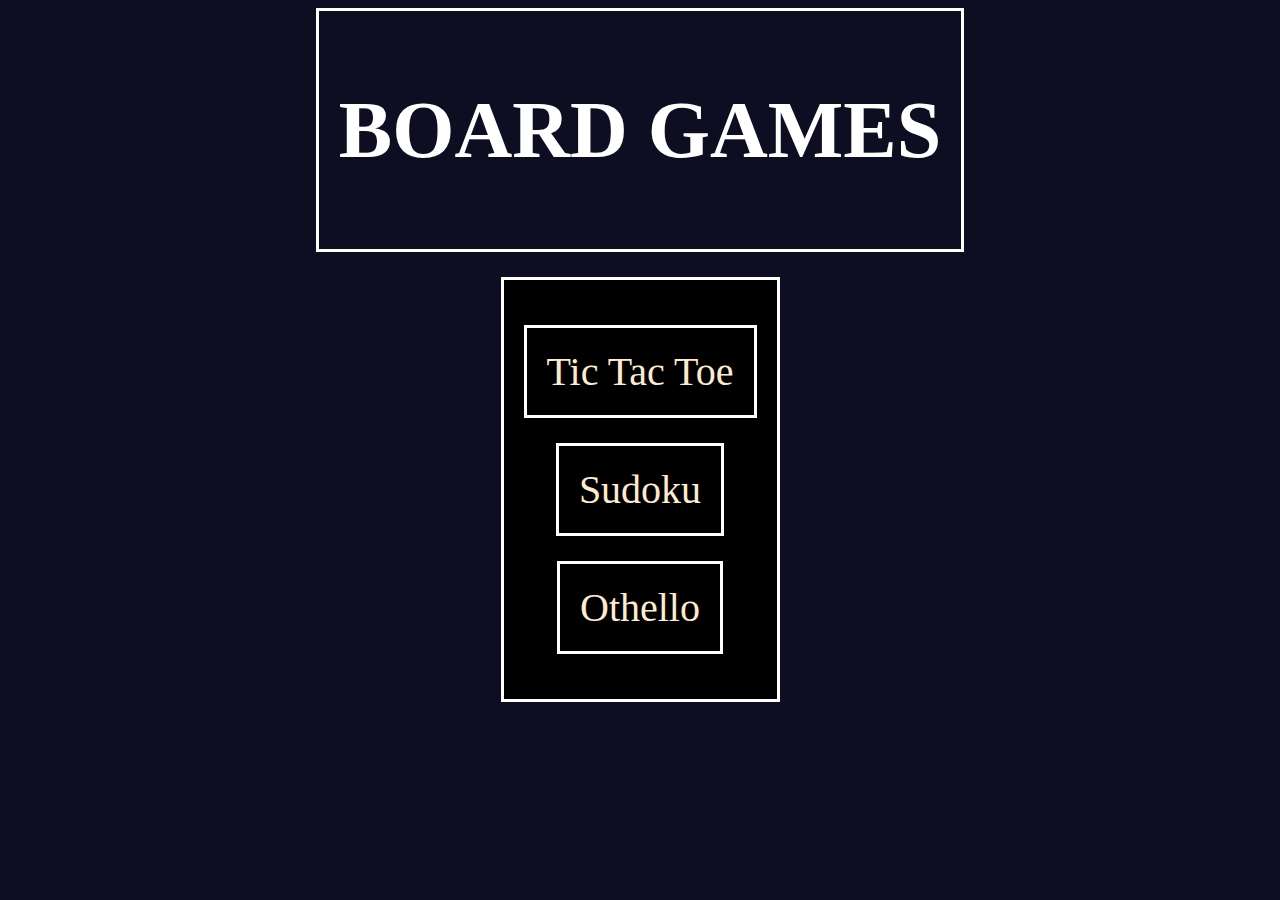
<file: index.html>
<!DOCTYPE html>
<html lang="en">
<head>
    <meta charset="UTF-8">
    <meta http-equiv="X-UA-Compatible" content="IE=edge">
    <meta name="viewport" content="width=device-width, initial-scale=1.0">
    <link rel="stylesheet" href="style.css">
    <title>Anii-board</title>
</head>
<body>
    <div class="title">
        <h1>
            BOARD GAMES
        </h1>
    </div>
    <div class="contents">
       <div class="contents" onclick='window.open("./anii-TicTacToe/index.html")'>
            Tic Tac Toe
       </div>
        <div class="contents" onclick='window.open("./anii-sudoku/index.html")'>
           Sudoku
        </div>
        <div class="contents" onclick='window.open("./anii-othello/index.html")'>
           Othello
        </div>
    </div>
    
</body>
</html>
</file>
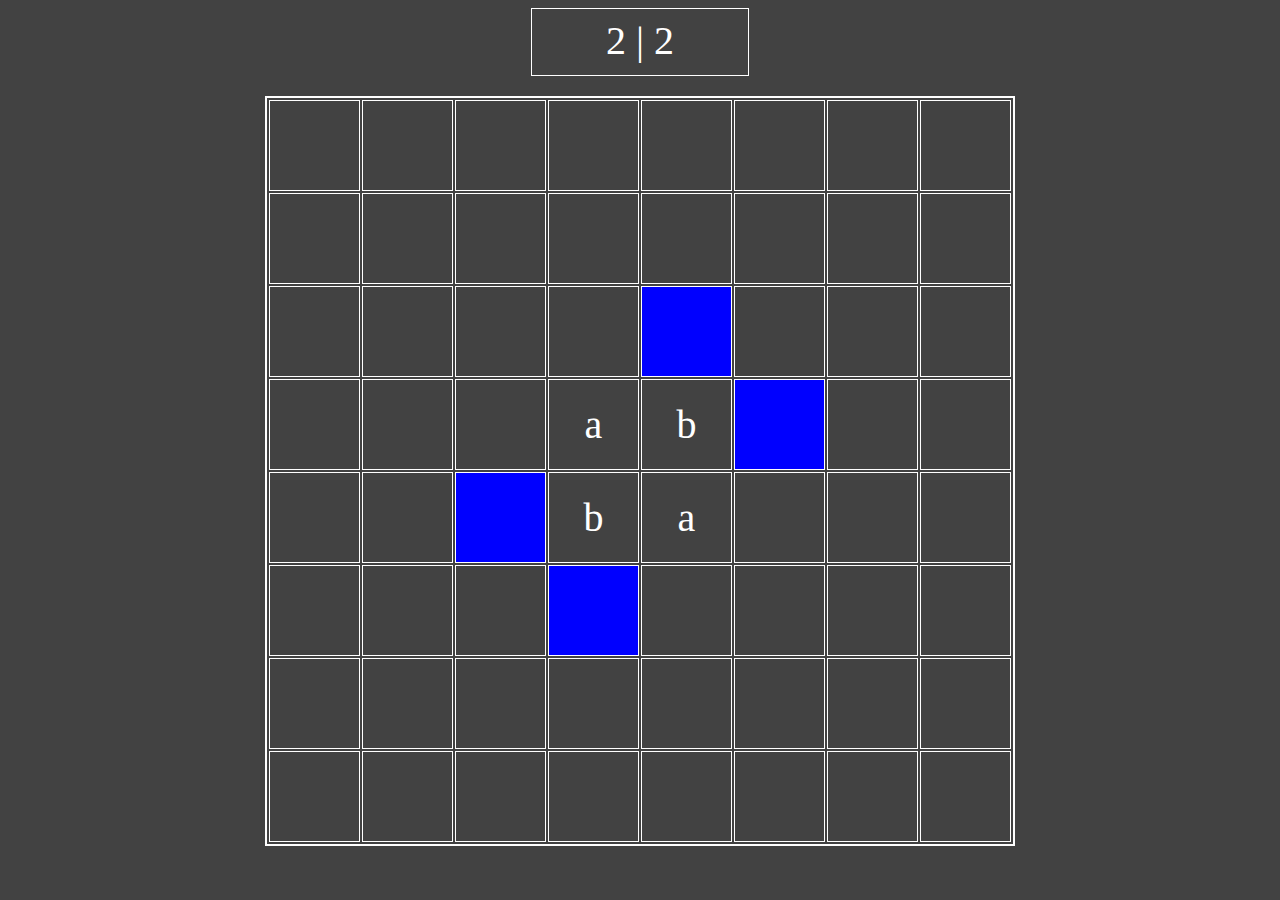
<file: anii-othello/index.html>
<!DOCTYPE html>
<html lang="en">
<head>
    <meta charset="UTF-8">
    <meta http-equiv="X-UA-Compatible" content="IE=edge">
    <meta name="viewport" content="width=device-width, initial-scale=1.0">
    <title>Document</title>
    <link rel="stylesheet" href="./style.css">
</head>
<body>
    <script src="./script.js"></script>
</body>
</html>
</file>
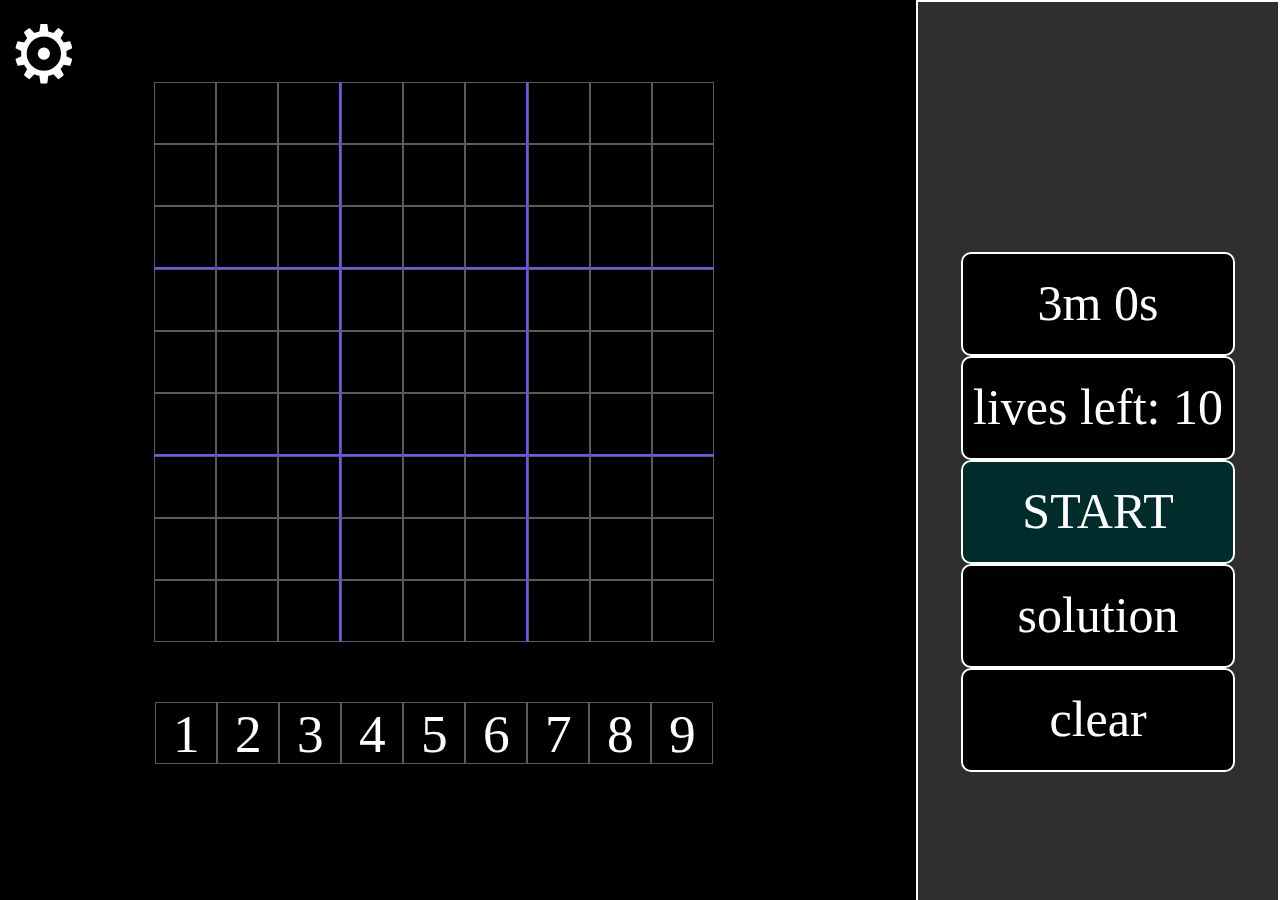
<file: anii-sudoku/index.html>
<!DOCTYPE html>
<html lang="en">
<head>
    <meta charset="UTF-8">
    <meta http-equiv="X-UA-Compatible" content="IE=edge">
    <meta name="viewport" content="width=device-width, initial-scale=1.0">
    <link rel="stylesheet" href="./sudoku.css">
    <link rel="icon" href="./sudoku.webp" type="image/x-icon">
    <script src="./sudoku.js"></script>
    <title>Sudoku</title>
    <style>
        body {
            background-color: black;
            color: white;
        }
    </style>
</head>
<body>
    <span class="navbtn" id="mainNav" onclick="Nav()" >&#9881;</span>





    <div class="settings" id="settings">
        <span class="navbtn" onclick="Nav()">close</span><br><br>
        <div>
            time: <br>
            <input id="selectTime" type="number" step="1" onchange="updateTime()">
        </div><br>
        <div>
            level: <br>
            <select id="selectLevel" onchange="updateLevel()">
                <option value="easy">easy</option>
                <option value="mid">mid</option>
                <option value="hard">hard</option>
              </select>
        </div><br>
        <div>
            lives: <br>
            <input id="selectLives" type="number" placeholder="5" onchange="updateLives()">          
        </div><br>
        <!-- 
        <div>
            mode: <br>
            <select id="selectMode" onchange="updateMode()">
                <option value="number">number</option>
                <option value="color">color</option>
              </select>
        </div><br>
        -->
    </div>
    <br><br><br>






    <div id="game">
        <div id="board"></div>
        <div id="keypad"></div><br>
    </div>
    <div class="status">
        <div id="timer"></div>
        <div id="lives"></div>
        <div id="startBtn" onclick="startGame()">START</div>
        <div onclick="autofill()">solution</div>
        <div onclick="destroy()">clear</div>
    </div>
</body>
</html>
</file>
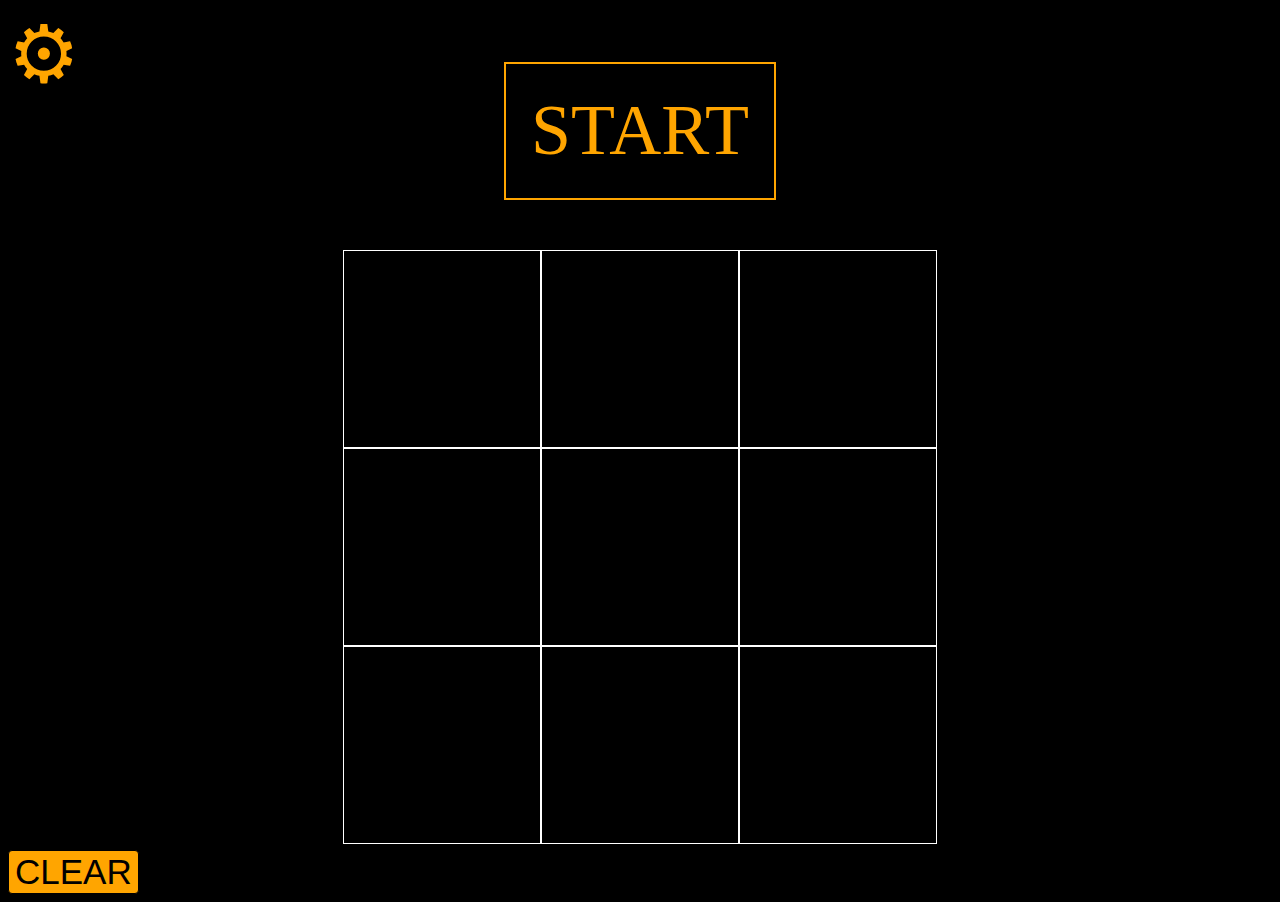
<file: anii-TicTacToe/index.html>
<!DOCTYPE html>
<html lang="en">
<head>
    <meta charset="UTF-8">
    <meta http-equiv="X-UA-Compatible" content="IE=edge">
    <meta name="viewport" content="width=device-width, initial-scale=1.0">
    <link rel="stylesheet" href="./XO.css">
    <link rel="icon" href="/images/X.png" type="image/x-icon">
    <script src="XO.js"></script>
    <style>
        body {
            background-color: black;
            color: blanchedalmond;
        }
    </style>
    <title>Tic Tac Toe</title>
</head>
<body class="dark">

    <span class="navbtn" id="mainNav" onclick="Nav()" >&#9881;</span>
    
    <div class="settings" id="settings">
        <span class="navbtn" onclick="Nav()">close</span><br><br>

        <div class="player">
            player 1:
            <div id="symbol1">
                symbol: <br>
                <select id="selectS1" onchange="updateS1()">
                    <option value="0">X</option>
                    <option value="1">O</option>
                    <option value="2">sasuke</option>
                    <option value="3">itachi</option>
                    <option value="4">madara</option>
                </select>
                
            </div><br>
            <div id="type1">
                type: <br>
                <select id="selectT1" onchange="updateT1()">
                    <option value="human">human</option>
                    <option value="noobBot">noob bot</option>
                    <option value="godBot">god bot</option>
                </select>
            </div><br>
        </div>

        <div class="player">
            player 2:
            <div id="symbol2">
                symbol: <br>
                <select id="selectS2" onchange="updateS2()">
                    <option value="0">X</option>
                    <option value="1">O</option>
                    <option value="2">sasuke</option>
                    <option value="3">itachi</option>
                    <option value="4">madara</option>
                </select>
                
            </div><br>
            <div id="type2">
                type: <br>
                <select id="selectT2" onchange="updateT2()">
                    <option value="human">human</option>
                    <option value="noobBot">noob bot</option>
                    <option value="godBot">god bot</option>
                </select>
            </div><br>
        </div>
        
    </div>
    <br><br><br>

    <div id="heading" onclick="start()">
        START
    </div>
    <div id="navigation">

    </div>
    <div id="settings">

    </div>
    <div id="grid">
        
    </div>
    <div id="footing">

    </div>
    <button onclick="destroy()">CLEAR</button>
</body>
</html>
</file>
<file: style.css>
body {
    background-color: rgb(14, 14, 34);
    color: white;
}

.title, .contents{
    font-size: 40px;
    text-align: center;
    border: 3px solid white;
    margin-left: auto;
    margin-right: auto;
    padding: 0px 20px 0px 20px;
    width: fit-content;  
    padding: 20px 20px 20px 20px;
    text-decoration: none;
}

.contents {
    width: fit-content;
    background-color: black;
    color: blanchedalmond;
    margin-top: 25px;
    margin-bottom: 25px;
}

.contents:hover {
    background-color: violet;
    color: black;   
}
</file>
<file: anii-othello/style.css>
body {
    background-color: rgb(66, 66, 66);
    color: white;
}
#board {
    width: 750px;
    height: 750px;
    border: 2px solid white;
}
#board {
    margin-left: auto;
    margin-right: auto;
}
#board > tr > td {
    width: 80px;
    height: 80px;
    border: 1px solid rgb(255, 255, 255);
    font-size: 40px;
    text-align: center;
}
#score {
    width: 200px;
    height: 50px;
    margin-bottom: 20px;
    margin-left: auto;
    margin-right: auto;
    padding: 8px 8px 8px 8px;
    border: 1px solid white;
    font-size: 40px;
    text-align: center;
}

.cellBg {
    background-color: blue;
}
</file>
<file: anii-sudoku/sudoku.css>
.cell {
    border: 1px solid rgb(90, 90, 90);
    width: 60px;
    height: 60px;
    text-align: center;
    margin: 0;
    vertical-align: middle;
    font-size: 40pt;
}

.btm {
    border-bottom: 2px solid rgb(109, 83, 255);
}

.rt {
    border-right: 2px solid rgb(109, 83, 255);
}


.correct {
    color: greenyellow;
}
.incorrect {
    color: red;
}

.status {
    background-position: center;
    background-repeat: no-repeat;
    background-size: cover;    
    height: 100%;
    position: fixed;
    right: 0%;
    top: 0%;
    padding-top: 60px;
    z-index: 1;
    transition: 0.5s;
    overflow-x: hidden;
    width: 360px;
    background-color: rgb(47, 47, 47);
    border: 2px solid white;
    align-content: center;
    text-align: center;
    margin-left: auto;
    margin-right: 0;
}

.status > div {
    margin-left: auto;
    margin-right: auto;
    padding-top: 20px;
    padding-bottom: 20px;
    width: 75%;
    height: 60px;
    border: solid 2px white;
    border-radius: 10px;
    display: block;
    text-decoration: none;
    font-size: 50px;
    overflow-x: hidden;
    background-color: black;
    color: white;
}

#startBtn {
    background-color: rgb(0, 44, 44);
}

#startBtn:hover {
    background-color: rgb(0, 32, 5);
    color: rgb(255, 255, 255);
}


#board, #keypad{
    margin-left: 10%;
    margin-right: auto;
    padding-top: 10px;
    margin-top: 10px;
    display: flex;
    flex-wrap: wrap;
    justify-content: center;
    justify-self: center;
    align-content: flex-start;
    width: 600px;
    height: 600px;
}

#keypad {
    height: 60px;
}

.selected {
    background-color: rgb(0, 78, 7);
}

.settings {
    background-position: center;
    background-repeat: no-repeat;
    background-size: cover;    
    height: 100%;
    position: fixed;
    left: 0%;
    top: 0%;
    padding-top: 60px;
    z-index: 1;
    transition: 0.5s;
    overflow-x: hidden;
    width: 0;
    background-color: rgb(47, 47, 47);
    align-content: center;
    text-align: center;
}

.settings > div {
    margin-left: auto;
    margin-right: auto;
    padding-top: 8px;
    padding-bottom: 8px;
    width: 150px;
    border: solid 2px white;
    border-radius: 10px;
    display: block;
    text-decoration: none;
    font-size: 25px;
    overflow-x: hidden;
    background-color: black;
    color: white;
}


select {
    font-size: 25px;
    border: solid 1px rgb(255, 255, 255);
    background-color: black;
    color: white;
}
option {
    font-size: 25px;
    border: solid 1px rgb(255, 255, 255);
    background-color: black;
    color: white;
}
input {
    width: 60%;
    font-size: 25px;
    border: solid 1px rgb(255, 255, 255);
    background-color: black;
    color: white;
}
.navbtn {
    font-size: 30px;
    display: block;
    overflow: hidden;
}

#mainNav {
    font-size: 80px;
    width:80px;
    position: fixed;
}

.navbtn:hover{
    color: rgb(109, 83, 255);
}

@media screen and (max-width: 1200px) {
    .navbtn {font-size: 25px;}
    .settings,.status {padding-top: 15px;}
    .settings div,.status div {font-size: 18px;}
    #board,#keypad {margin-left: auto;margin-right: auto; width: 350px;height: 350px;}
    #keypad {height: 35px;}
    .cell {width: 35px;height: 35px;font-size: 30px;}
    .status {position: relative;left: auto;right: auto;width: 100%;
    display: flex;flex-direction: row;height: 60px;z-index: unset;margin-top: 550px;
    bottom: 540px;border:1px solid rgb(0, 0, 0);background-color: black;
    margin-left: auto;margin-right: auto;}
    #mainNav{font-size: 40px;}
    .status div {width: 20%;height: 60px;border-radius: 0px;padding-top: 0px;
    padding-bottom: 0px;margin-top: auto;margin-bottom: auto;justify-content: center;}
  }
</file>
<file: anii-TicTacToe/XO.css>
.dark {
    background-color: black;
    color: orange;
}

#heading {
    width: fit-content;
    padding: 2% 2% 2% 2%;
    font-size: 450%;
    border: 2px solid orange;
    margin-right: auto;
    margin-left: auto;
    text-align: center;
}

#heading:hover {
    color: white;
    border-color: blue;
}

#grid {
    margin-left: auto;
    margin-right: auto;
    margin-top: 4%;
    vertical-align: middle;
    display: flex;
    flex-wrap: wrap;
    justify-content: center;
    justify-self: center;
    align-content: flex-start;
    width: 600px;
    height: 600px;
}

.cell {
    display: inline-block;
    width: 180px;
    height: 180px;
    border: 1px solid white;
    margin: 0;
    padding: 8px 8px 8px 8px;
    text-align: center;
    font-size: 40px;
    background-position: center;
    background-repeat: no-repeat;
    background-size: cover;
}

#startBtn {
    background-color: rgb(0, 44, 44);
}

#startBtn:hover {
    background-color: rgb(0, 32, 5);
    color: rgb(255, 255, 255);
}

.settings {
    background-position: center;
    background-repeat: no-repeat;
    background-size: cover;    
    height: 100%;
    position: fixed;
    left: 0%;
    top: 0%;
    padding-top: 60px;
    z-index: 1;
    transition: 0.5s;
    overflow-x: hidden;
    width: 0;
    background-color: rgb(47, 47, 47);
    align-content: center;
    text-align: center;
}

.player {
    font-size: 40px;
    background-color:orange;
    color: black;
    border: 1px solid black;
    margin: 8px 8px 8px 8px;
    padding: 8px 8px 8px 8px;
}

.icon {
    width: 30px;
}

.player > div {
    margin: 8px 8px 8px 8px;
    padding-top: 8px;
    padding-bottom: 8px;
    border: solid 2px white;
    border-radius: 10px;
    display: block;
    text-decoration: none;
    font-size: 35px;
    overflow-x: hidden;
    background-color: black;
    color: white;
}

#mainNav {
    font-size: 80px;
    width:80px;
    position: fixed;
}

.navbtn:hover{
    color: rgb(109, 83, 255);
}

.navbtn {
    font-size: 60px;
    display: block;
    overflow: hidden;
}

select, option,button {
    font-size: 35px;
    background-color: orange;
    color: black;
    border: 1px solid black;
    border-radius: 4px;
}

select:hover, option:hover, button:hover {
    background-color: yellow;
    color: black;

}
</file>
